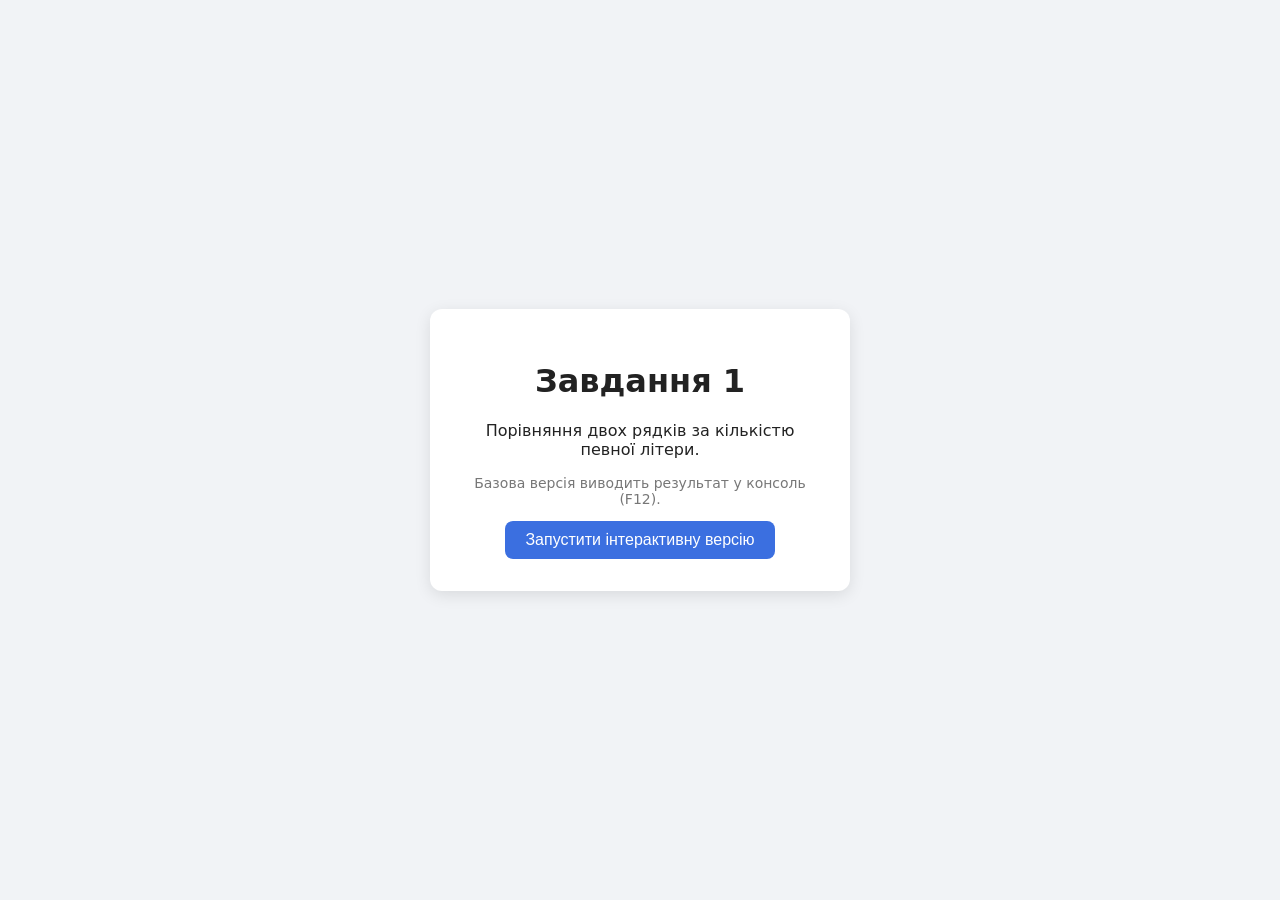
<file: js-basics/task-1/index.html>
<!DOCTYPE html>
<html lang="uk">
<head>
  <meta charset="UTF-8">
  <meta name="viewport" content="width=device-width, initial-scale=1">
  <title>Завдання 1 — підрахунок літер</title>
  <link rel="stylesheet" href="style.css">
</head>
<body>
  <main class="card">
    <h1>Завдання 1</h1>
    <p>Порівняння двох рядків за кількістю певної літери.</p>
    <p class="hint">Базова версія виводить результат у консоль (F12).</p>
    <button id="run-interactive" type="button">Запустити інтерактивну версію</button>
  </main>
  <script src="main.js"></script>
</body>
</html>
</file>
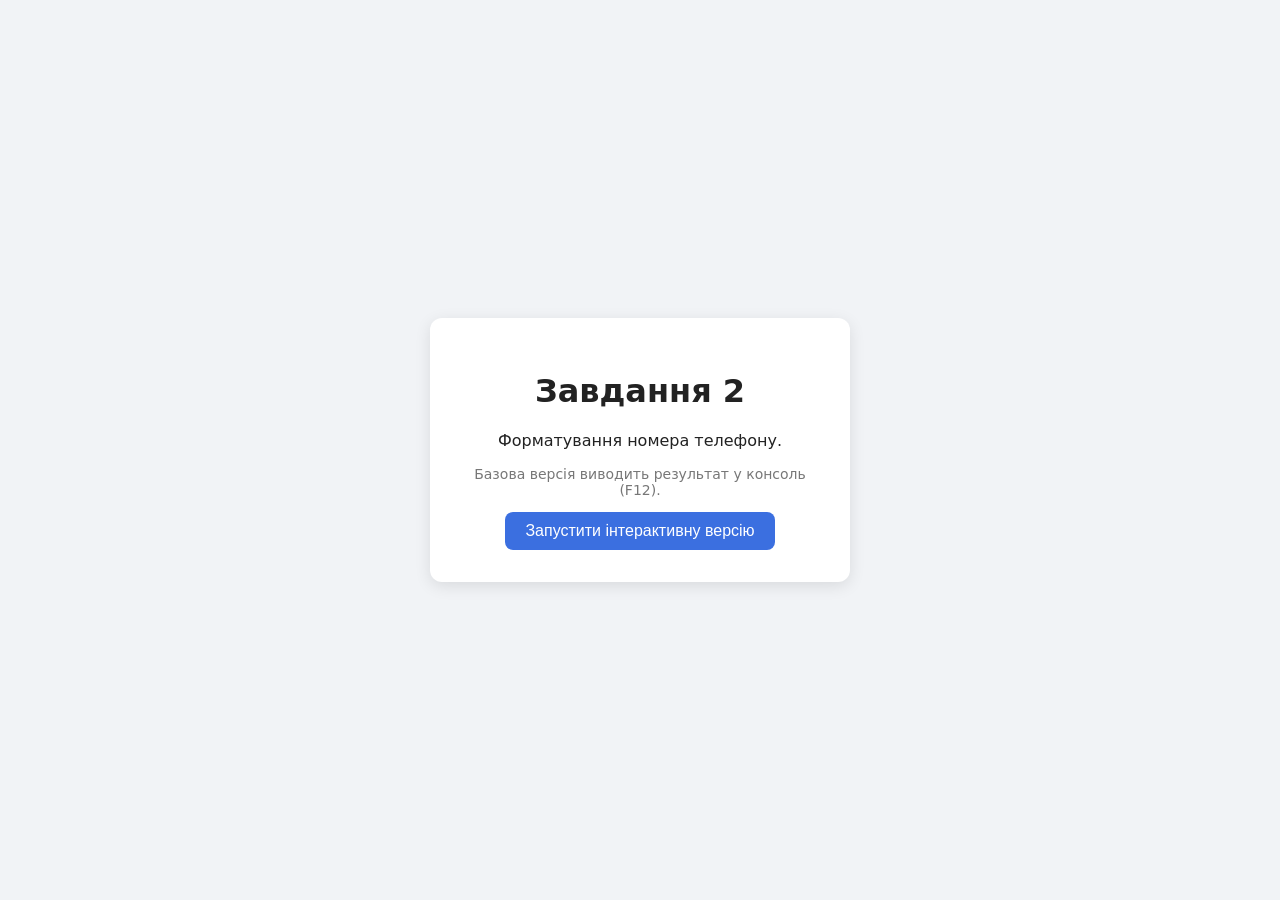
<file: js-basics/task-2/index.html>
<!DOCTYPE html>
<html lang="uk">
<head>
  <meta charset="UTF-8">
  <meta name="viewport" content="width=device-width, initial-scale=1">
  <title>Завдання 2 — форматування телефону</title>
  <link rel="stylesheet" href="style.css">
</head>
<body>
  <main class="card">
    <h1>Завдання 2</h1>
    <p>Форматування номера телефону.</p>
    <p class="hint">Базова версія виводить результат у консоль (F12).</p>
    <button id="run-interactive" type="button">Запустити інтерактивну версію</button>
  </main>
  <script src="main.js"></script>
</body>
</html>
</file>
<file: js-basics/task-1/style.css>
* { box-sizing: border-box; }

body {
  margin: 0;
  min-height: 100vh;
  display: grid;
  place-items: center;
  font-family: system-ui, Arial, sans-serif;
  background: #f1f3f6;
  color: #222;
}

.card {
  max-width: 420px;
  padding: 32px;
  background: #fff;
  border-radius: 12px;
  box-shadow: 0 4px 16px rgba(0, 0, 0, .1);
  text-align: center;
}

.hint { color: #777; font-size: 14px; }

button {
  padding: 10px 20px;
  border: 0;
  border-radius: 8px;
  background: #3b6fe0;
  color: #fff;
  font-size: 16px;
  cursor: pointer;
}

button:hover { background: #2f5ac0; }
</file>
<file: js-basics/task-2/style.css>
* { box-sizing: border-box; }

body {
  margin: 0;
  min-height: 100vh;
  display: grid;
  place-items: center;
  font-family: system-ui, Arial, sans-serif;
  background: #f1f3f6;
  color: #222;
}

.card {
  max-width: 420px;
  padding: 32px;
  background: #fff;
  border-radius: 12px;
  box-shadow: 0 4px 16px rgba(0, 0, 0, .1);
  text-align: center;
}

.hint { color: #777; font-size: 14px; }

button {
  padding: 10px 20px;
  border: 0;
  border-radius: 8px;
  background: #3b6fe0;
  color: #fff;
  font-size: 16px;
  cursor: pointer;
}

button:hover { background: #2f5ac0; }
</file>
